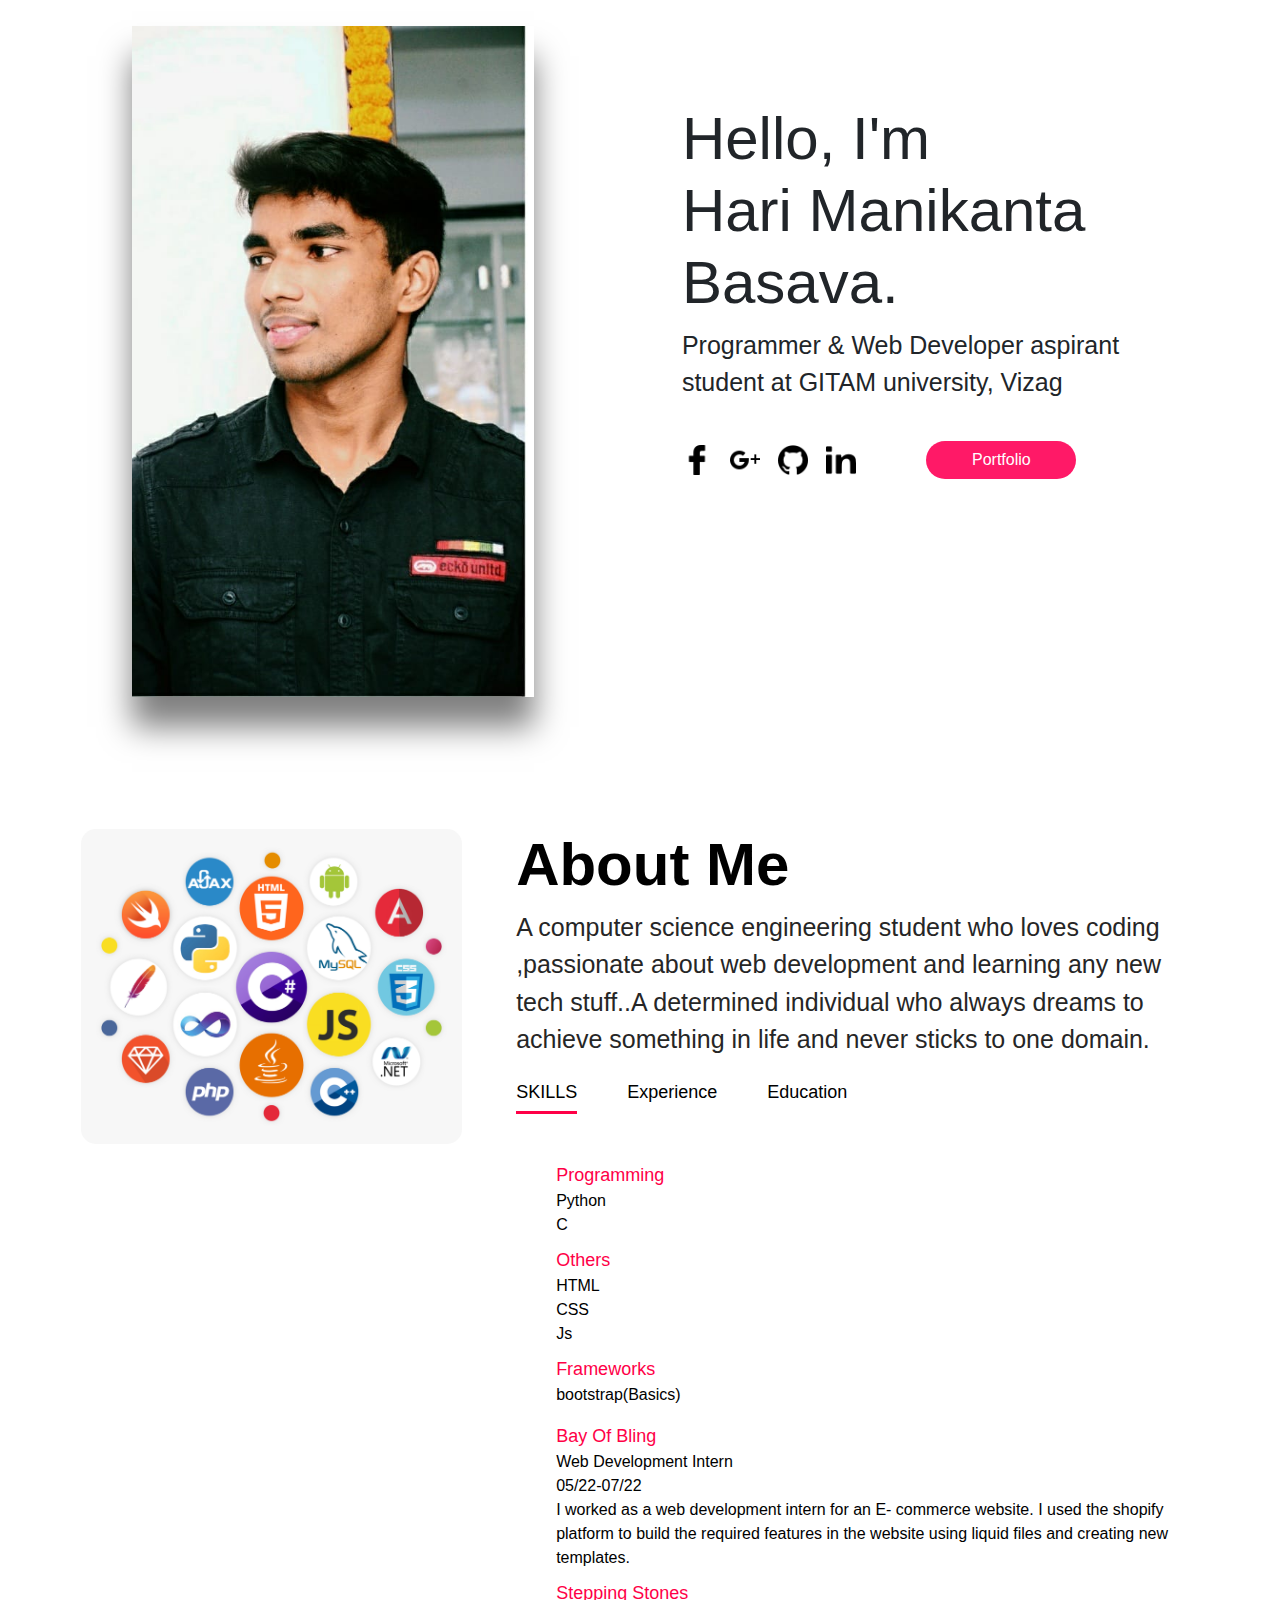
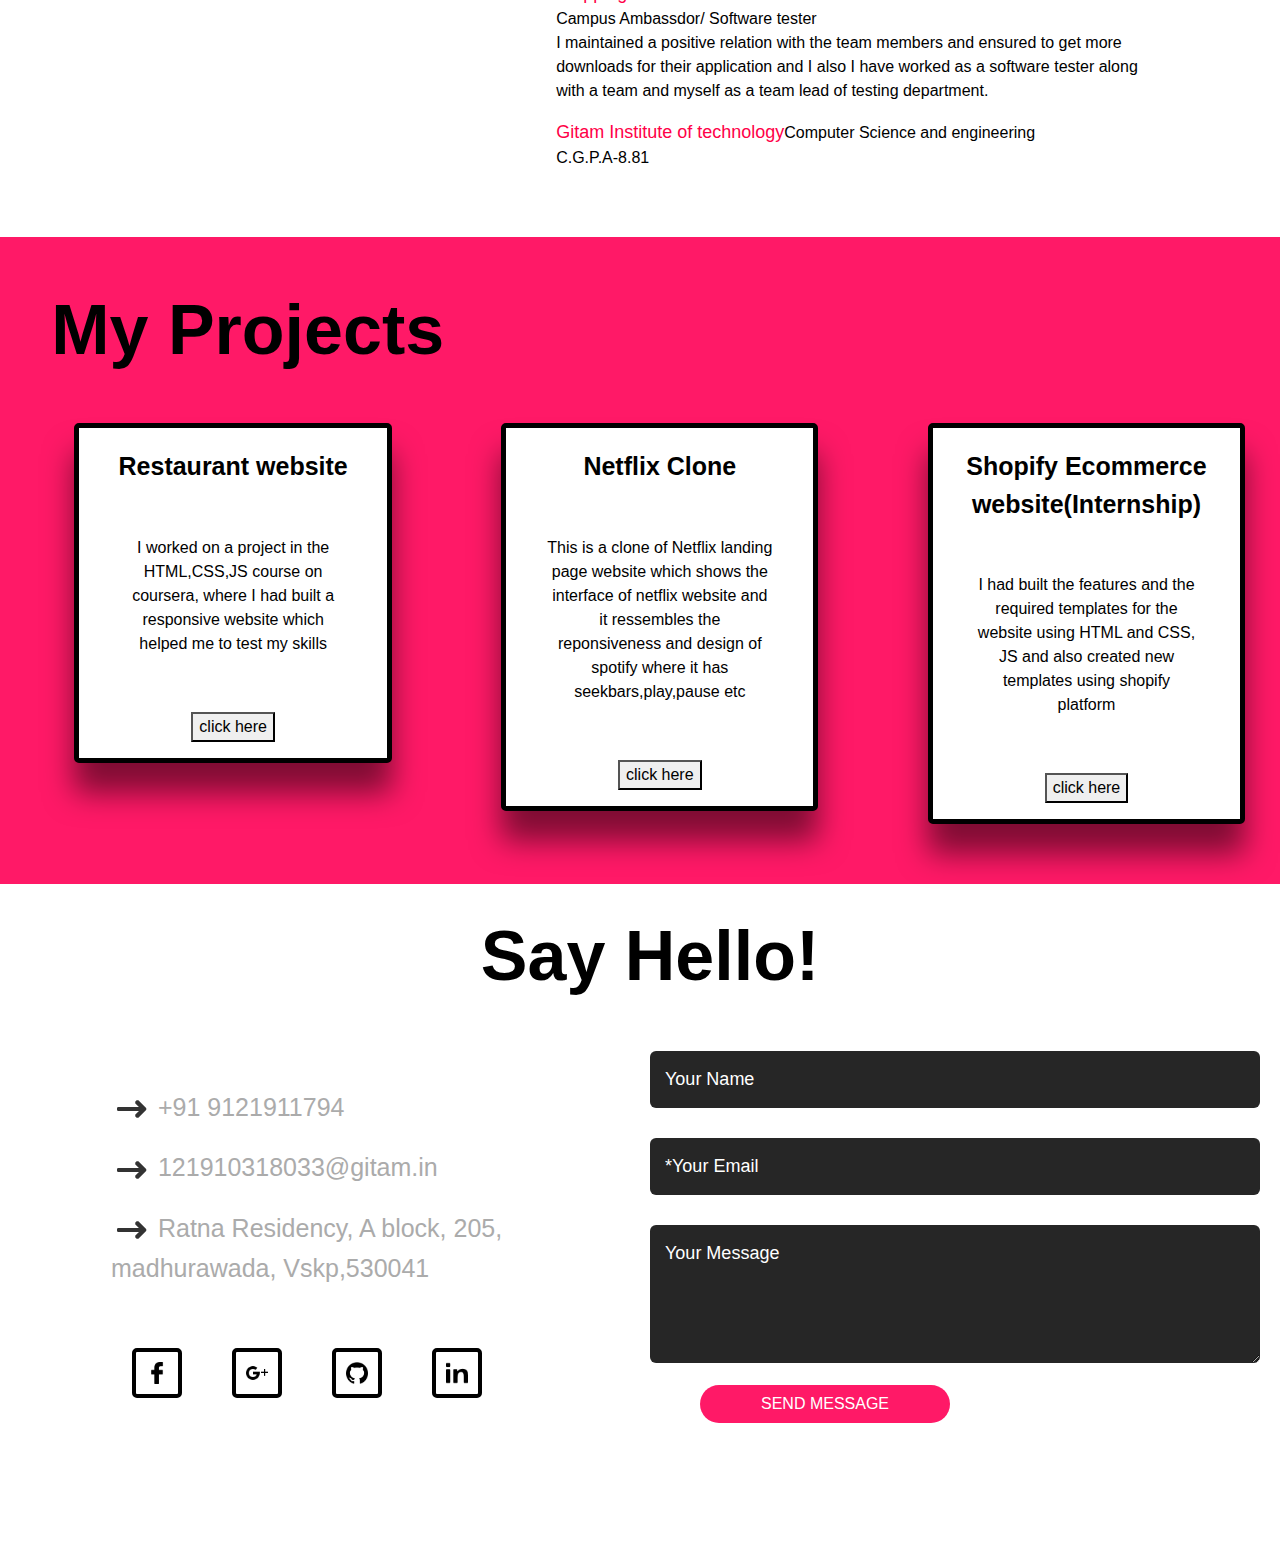
<file: portfolio/index.html>
<!DOCTYPE html>
<html lang="en">

<head>
  <title>portfolio</title>
  <meta charset="utf-8">
  <meta name="viewport" content="width=device-width, initial-scale=1">
  <link rel="stylesheet" href="https://maxcdn.bootstrapcdn.com/bootstrap/4.1.3/css/bootstrap.min.css">
  <script src="https://ajax.googleapis.com/ajax/libs/jquery/3.3.1/jquery.min.js"></script>
  <script src="https://cdnjs.cloudflare.com/ajax/libs/popper.js/1.14.3/umd/popper.min.js"></script>
  <script src="https://maxcdn.bootstrapcdn.com/bootstrap/4.1.3/js/bootstrap.min.js"></script>

  <link rel="stylesheet" type="text/css" href="style.css">
  <script src="script.js"></script>
</head>


<body>


<div class="container" id="home">
  <div class="row main-box">

    <div class="col-lg-6 col-md-6 col-sm-12 col-xs-12">
        <img src="images/hari.jpeg" class="my-logo">
    </div>

    <div class="col-lg-6 col-md-6 col-sm-12 col-xs-12">

        <div class="title-box">
            <h2 class="title">
                Hello, I'm
                <br>
                Hari Manikanta Basava.
            </h2>
            
            <p class="description">
                Programmer & Web Developer aspirant student at GITAM university, Vizag
            </p>

            <ul class="social-icons">
              <li class="social-icon"><a href="https://www.facebook.com/chandu.siddartha" target="_blank"><img class="so-icon" src="images/facebook.png"></a></li>
              <li class="social-icon"><a href="https://plus.google.com" target="_blank"><img class="so-icon" src="images/google-plus.png"></a></li>
              <li class="social-icon"><a href="https://github.com/121910318033" target="_blank"><img class="so-icon" src="images/github.png"></a></li>
              <li class="social-icon"><a href="https://www.linkedin.com/in/chandu-siddartha-reddy-66a391155/" target="_blank"><img class="so-icon" src="images/linkedin.png"></a></li>
            </ul>

            <button type="button" class="btn portfolio-bt" href="#about me">Portfolio</button>

        </div>

    </div>

    </div>
</div>

<div id="about">
  <div class="container">
    <div class="row">
      <div class="about-title1">
        <img src="images/prog.png">
      </div>
      <div class="about-title2">
        <h1 class="sub-title">About Me</h1>
        <p class="des">A computer science engineering student who loves coding ,passionate about
          web development and learning any new tech stuff..A determined individual
          who always dreams to achieve something in life and never sticks to one
          domain.</p>
        <div class="tab-titles">
          <p class="tab-links active-link" onclick="opentab('skills')">SKILLS</p>
          <p class="tab-links" onclick="opentab('Experience')">Experience</p>
          <p class="tab-links" onclick="opentab('education')">Education</p>
        </div>
        <div class="tab-contents active-tab" id="skills">
          <ul>
            <li><span>Programming</span><br>Python<br>C</li>
            <li><span>Others</span><br>HTML<br>CSS<br>Js</li>
            <li><span>Frameworks</span><br>bootstrap(Basics)</li>
          </ul>
        </div>
        <div class="tab-contents active-tab" id="Experience">
          <ul>
            <li><span>Bay Of Bling</span><br>Web Development Intern<br>05/22-07/22<br>I worked as a web development intern for an E- commerce website. I used the shopify platform to build the required features in the website using liquid files and creating new templates.</li>
            <li><span>Stepping Stones</span><br>Campus Ambassdor/ Software tester<br>I maintained a positive relation with the team members and ensured to get more downloads for their application and I also I have worked as a software tester along with a team and myself as a team lead of testing department.</li>
          </ul>
        </div>
        <div class="tab-contents active-tab" id="Education">
            <ul>
              <li><span>Gitam Institute of technology</span>Computer Science and engineering<br>C.G.P.A-8.81</li>
            </ul>
        </div>
      </div>
    </div>
  </div>

<div id="my work">
  <div class="row my-work">

    <h2 class="work-title">My Projects</h2>

      <div class="col-lg-4 col-sm-12">
        <div class="work">
          <p class="text-center work-name">Restaurant website</p>
          <p class="work-desc">I worked on a project in the HTML,CSS,JS course on coursera, where I had built a responsive website which helped me to test my skills</p>
          <p style="text-align: center;"><button type="button" href="https://haribasava2.github.io/Restaurant/">click here</button></p>
        </div>
      </div>
      <div class="col-lg-4 col-sm-12">
        <div class="work">
          <p class="text-center work-name">Netflix Clone</p>
          <p class="work-desc">This is a clone of Netflix landing page website which shows the interface of netflix website and it ressembles the reponsiveness and design of spotify where it has seekbars,play,pause etc </p>
          <p style="text-align: center;"><button type="button" href="https://haribasava2.github.io/netflix/netflix.html">click here</button></p>
        </div>
      </div>
      <div class="col-lg-4 col-sm-12">
        <div class="work">
          <p class="text-center work-name">Shopify  Ecommerce website(Internship)</p>
          <p class="work-desc">I had built the  features and the required templates for the website using HTML and CSS, JS and also created new templates using shopify platform</p>
          <p style="text-align: center;"><button type="button" href="https://www.bayofbling.com/">click here</button></p>
        </div>
      </div>    

  </div>  
</div>


<div id="contact me">
  <div class="contact-me">

    <h2 class="cont-title">Say Hello!</h2>

     <div class="row"> 

      <div class="col-lg-6">
          <ul class="contact-details">
            <li class="details"><span><img src="images/arrow-thin-right.png"></span> +91 9121911794</li>
            <li class="details"><span><img src="images/arrow-thin-right.png"></span>  121910318033@gitam.in</li>
            <li class="details"><span><img src="images/arrow-thin-right.png"></span>  Ratna Residency, A block, 205, madhurawada, Vskp,530041</li>
          </ul>
          <ul class="social-icons contact-icons">
              <li><a href="https://www.facebook.com/chandu.siddartha" target="_blank"><img class="contact-icon" src="images/facebook.png"></a></li>
              <li><a href="https://plus.google.com" target="_blank"><img class="contact-icon" src="images/google-plus.png"></a></li>
              <li><a href="https://github.com/121910318033" target="_blank"><img class="contact-icon" src="images/github.png"></a></li>
              <li><a href="https://www.linkedin.com/in/chandu-siddartha-reddy-66a391155/" target="_blank"><img class="contact-icon" src="images/linkedin.png"></a></li>
            </ul>
      </div>

      <div class="col-lg-6">
          <div class="contact-right">
                <form name="submit-to-google-sheet">
                    <input type="text" name="Name" placeholder="Your Name" required>
                    <input type="text" name="Email" placeholder="*Your Email" required>
                    <textarea rows="4" name="Message" placeholder="Your Message"></textarea>  
                    <button type="submit" class="btn btn-submit">SEND MESSAGE</button>                              
                </form>
          </div>
      </div>

    </div>

  </div>  
</div>

<script>

  var tablinks= document.getElementsByClassName("tab-links");
  var tabcontents= document.getElementsByClassName("tab-contents");
  function opentab(tabname){
    for(tablink of tablinks){
      tablink.classList.remove("active-link");
    }
    for(tabcontent of tabcontents){
      tabcontent.classList.remove("active-tab");
    }
    event.currentTarget.classList.add("active-link");
    document.getElementById(tabname).classList.add("active-tab");

  }
</script>

<script>
  const scriptURL = 'https://script.google.com/macros/s/AKfycbwW5WyURyBz_BE6e2CmVAV8IQajM4qabxx5gM6U61PvTOYcud9SbW16uonO-3MZGX5w/exec'
  const form = document.forms['submit-to-google-sheet']

  form.addEventListener('submit', e => {
    e.preventDefault()
    fetch(scriptURL, { method: 'POST', body: new FormData(form)})
      .then(response => console.log('Success!', response))
      .catch(error => console.error('Error!', error.message))
  })
</script>
</body>
</html>
</file>
<file: portfolio/style.css>
/*****************Main*****************/


*{
	scroll-behavior: smooth;
}



.main-box{
margin-left: 2%;
margin-right: -5%;	
}


.title-box{
	padding-top: 15%; 
	padding-right: 10%;
	margin-left: 1%;
}

.my-logo{
	width: 78%; 
	height: auto;
	box-shadow: 0 30px 30px rgba(0,0,0,.5);
	
}

.title{
	font-size: 60px;
	font-weight: 700px;
}

.description{
	font-size: 25px; 
}

.social-icons{
	padding-top: 20px;
	padding-left: 0;
	list-style: none;
	display: inline-flex;

}

.social-icon{
	width: 20%;
	padding-right: 30px;
	cursor: pointer; 
}

.so-icon{
	width: 30px;
}

.portfolio-bt{
	margin: 5%;
	margin-left: 0%;
	width: 150px;
	border-radius: 30px;
	background-color: #ff1967;
	color: white;
}


.container{
	padding: 2%;
}



/****************About me**************/
#about{
	padding: 80px 0;
	color: #ababab;
}
.row{
	display: flex;
	justify-content: space-between;
	flex-wrap: wrap;
}
.about-title1{
	flex-basis: 35%;
}
.about-title1 img{
	width: 100%;
	border-radius: 15px;
}
.about-title2{
	flex-basis: 60%;
}
.sub-title{
	font-size: 60px;
	font-weight: 600;
	color: black;
}
.des{
	font-size: 25px;
	color: #262626;
}
.about-title{
	font-weight: bold;
	font-size: 80px;
	margin: 4%;
	width: 100%;
}

.about-detail1{
	padding: 20px;
	padding-left: 50px;
}

.about-details{
	padding: 20px;
	padding-left: 50px;
}
.tab-titles{
	display:flex;
	margin: 20px 0 40px;
	color: black;
}
.tab-links{
	margin-right: 50px;
	font-size: 18px;
	font-weight: 500;
	cursor: pointer;
	position: relative;
}
.tab-links::after{
	content: '';
	width: 0px;
	height: 3px;
	background: #ff0047;
	position: absolute;
	left: 0;
	bottom: -8px;
	transition: 0.5s;
}

.tab-links.active-link::after{
	width: 100%;
	color: black;

}
.tab-contents ul li{
	list-style: none;
	margin: 10px 0;
}
.tab-contents ul li span{
	color: #ff0047;
	font-size: 18px;
}
.tab-contents{
	display: none;
	color: black;
}
.tab-contents.active-tab{
	display:block;
}

.progress{
	width: 80%;
	margin-left: 15px;
	height: 5px;
}

.progress-bar{
	color: black;
	background-color: black;
}

.skill-name{
	font-size: 15px;
	padding: 10px;
	padding-left: 15px;
}


/****************My work*****************/

.my-work{
	width: 100%;
	height: 100%;
	margin: 0;
	padding: 0;
	margin-top: 2%;
	background-color:#ff1967;
	border: 0px solid ;
}

.work-title{
	font-size: 70px;
	font-weight: bold;
	margin: 4%;
	width: 100%;
	color: black;
}


.work{
  border: 5px solid black;
  background-color: white;
  width: 80%;
  height: auto;
  margin: 15%;
  margin-top: 0;
  color: black;
  border-radius: 5px;
  box-shadow: 0 30px 30px rgba(0,0,0,.5);
}

.work:hover{
	cursor: pointer;
}

.work-name{
	padding-top: 20px; 
	margin: 0; 
	margin-bottom: 10px;
	font-size: 25px; 
	font-weight: bold;
}

.work-desc{
	text-align: center;
	padding: 40px;
}

.row {
  width: 100%;
}

.col-lg-4 {
  	float: left;
    width: 33.33%;
}

.col-sm-12 {
  	float: left;
    width: 100%;
}

/*******************say-hello***************************/

#say-hello{
	background-color: rgba(0,0,0,0.1);
}

#say-hello div{
	padding-top: 5%;
}

#say-hello p{
	padding: 0;
	line-height: 100px;
	margin: 0;
}

.say-hello-btn{
	margin-top: 3%;
	width: 250px;
	border-radius: 30px;
	margin-bottom: 5%;
	background-color: #ff1967;
	color: white;
	font-size: 20px;
}

/********************COUNTER*****************************/

#counter-box{
	padding: 100px;
}

.counter {
    padding: 20px;
    border-radius: 5px;
}

.count-text {
    font-size: 15px;
    margin-top: 10px;
    margin-bottom: 0;
    text-align: center;
}

/*******************Contact ME****************************/


.contact-me{
	width: 100%;
	height: 10%;
	margin: 10px;
	padding-top: 0px;
	background-color: rgba(0,0,0,0.0);
	margin-bottom: 5%;
}

.cont-title{
	font-weight: bold;
	padding-top: 20px;
	text-align: center;
	font-size: 70px;
	margin-bottom: 3%;
	color: black;
}

.contact-details{
	text-overflow: none;
	font-family: arial;
	font-size: 25px;
	list-style: none;
	margin-left: 10%;
	padding-bottom: 5%;
	margin-top: 7%;
	margin-bottom: 0;
}

.details{
	padding-top: 10px;
	padding-bottom: 10px;
	margin-bottom: 0;
}


.contact-icons{
	margin-left: 20%;
	margin-top: 20px;
	padding-top: 0px;
	list-style: none;
}

.contact-icon{
	width: 50px;
	margin-right: 50px;
	padding: 10px;
	border: 4px solid black;
	border-radius: 5px;
}

.contact-icon:hover{
	border: 2px solid black;
}

.cont-form{
	margin: 10px;
	margin-left: 20px;
	padding-bottom: 30px;
	background-color: rgba(0,0,0,0.2); 
	width: 400px; 
	padding: 15px;
	border-radius: 5px;
	box-shadow: 0 30px 30px rgba(0,0,0,.5);
}

::placeholder {
  color: white;
}

#name{
	width: 350px;
	height: 40px;
	margin: 5px;
	border: 0px;
	padding: 10px;
	color: white;
	background-color: rgba(0,0,0,0.6);
}

#email{
	width: 350px;
	height: 40px;
	margin: 5px;
	border: 0px;
	padding: 10px;
	color: white;
	background-color: rgba(0,0,0,0.6);
}

#comment{
	height: 200px;
	width: 350px;
	margin: 5px;
	border: 0px;
	padding: 10px;
	background-color: rgba(0,0,0,0.6);
	color: white;
}

.btn-submit{
	margin-left: 50px;
	width: 250px;
	border-radius: 30px;
	background-color: #ff1967;
	color: white;
}
.contact-right form{
	width: 100%;
}
form input, form textarea{
	width: 100%;
	border: 0;
	outline: none;
	background: #262626;
	padding: 15px;
	margin: 15px 0;
	color: #fff;
	font-size: 18px;
	border-radius: 6px;
}
</file>
